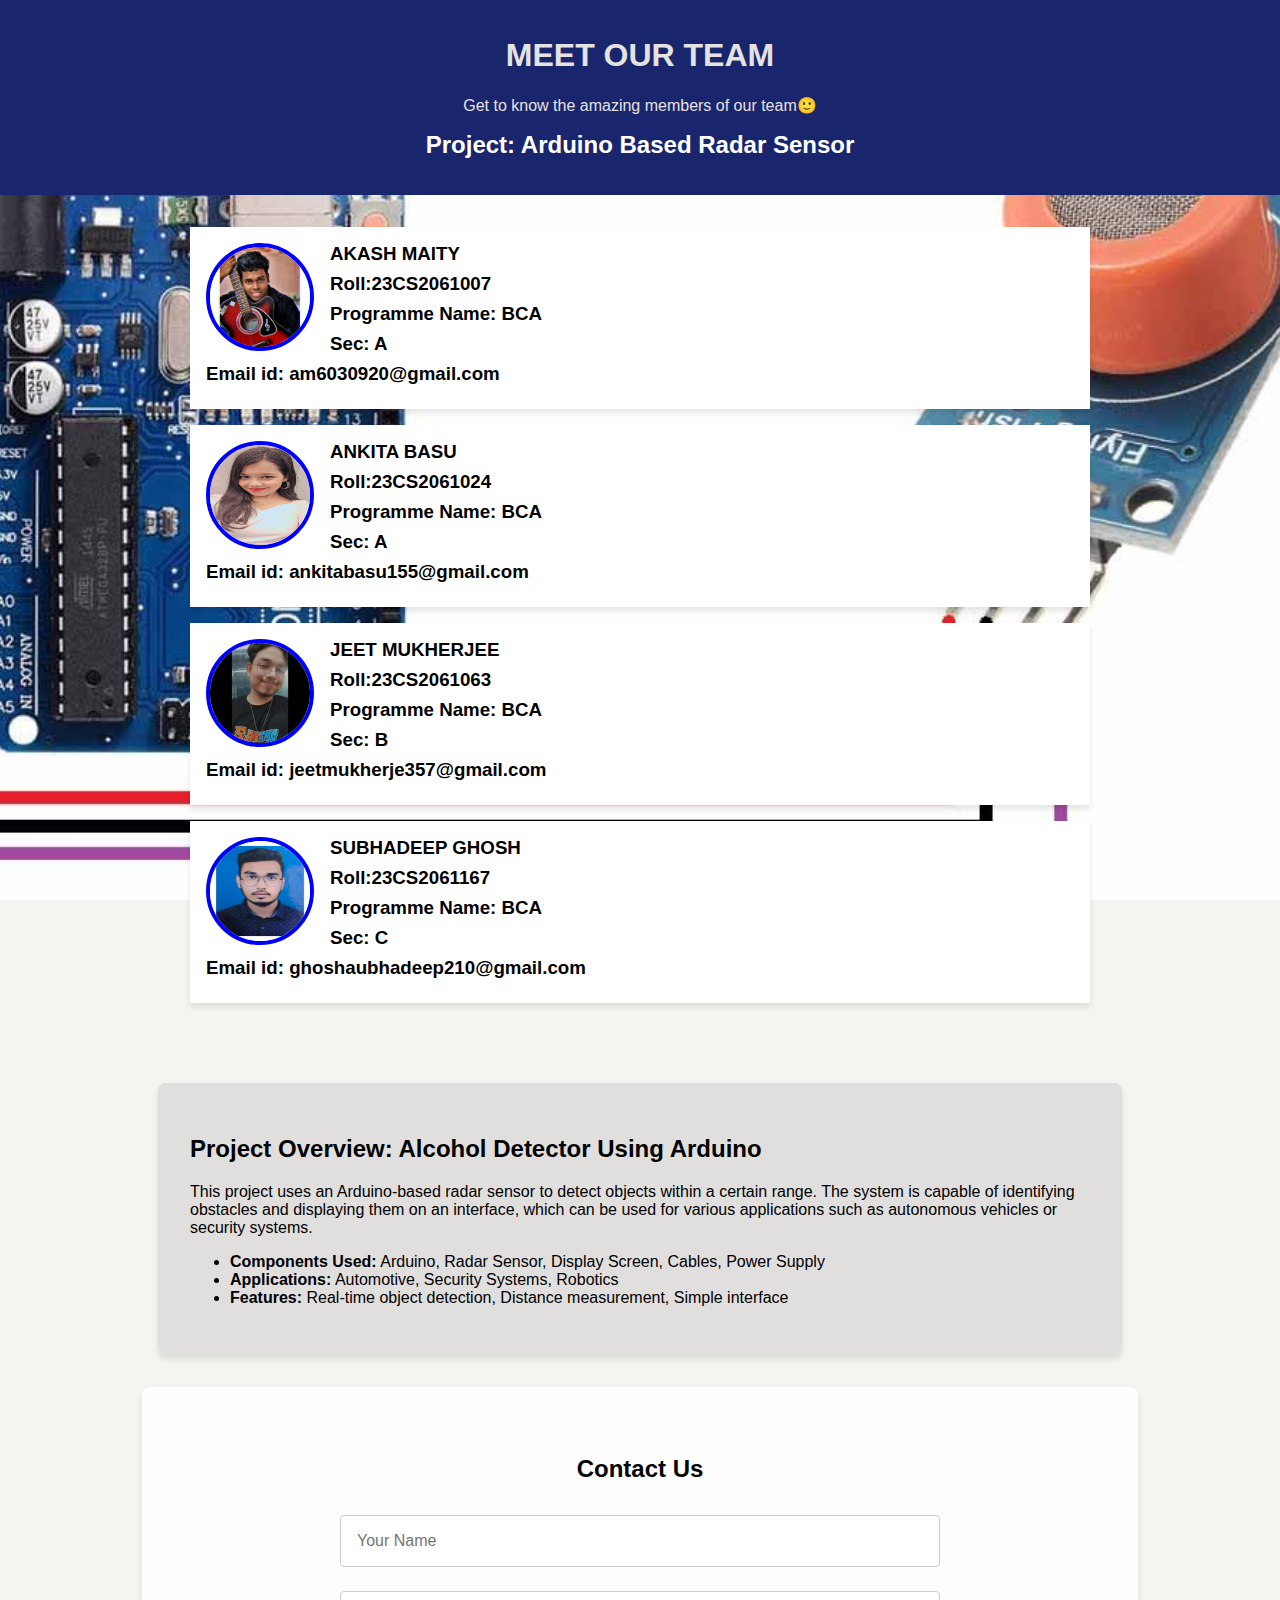
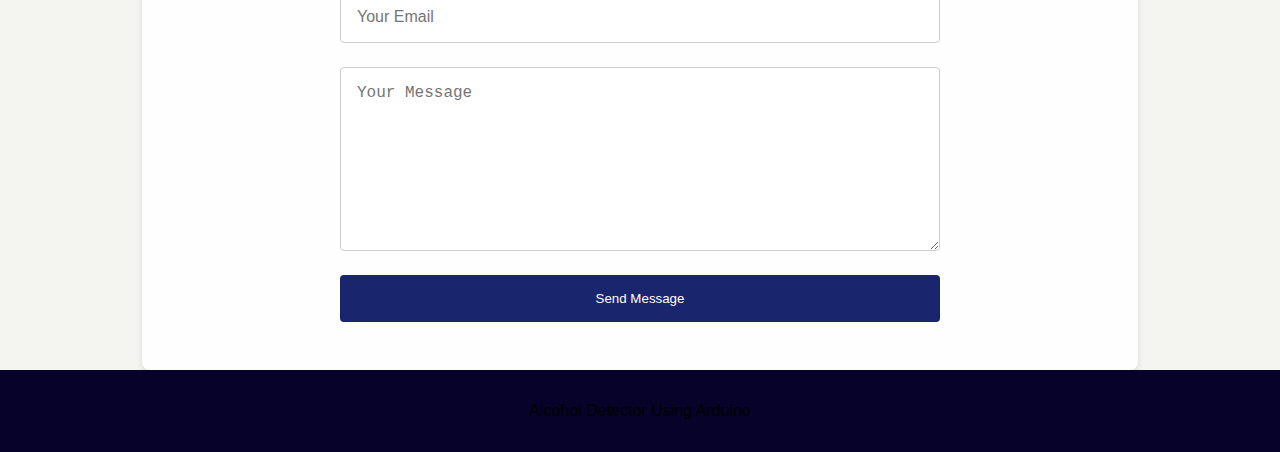
<file: index.html>
<!DOCTYPE html>
<html lang="en">
<head>
    <meta charset="UTF-8">
    <meta name="viewport" content="width=device-width, initial-scale=1.0">
    <title>Group Introduction</title>
    <style>
        body {
            font-family: Arial, sans-serif;
            margin: 0;
            padding: 0;
            background-color: #f4f4f0;
            background-image: url('6.png');
            background-size: cover;
            background-position: center;
            background-attachment: fixed;
            scroll-behavior: smooth;
        }

        header {
            background-color: #19256c;
            color: rgb(229, 226, 226);
            padding: 1rem;
            text-align: center;
        }

        header h2 {
            margin-top: 10px;
            color: #fff;
            font-size: 1.5rem;
        }

        section {
            padding: 2rem;
            max-width: 900px;
            margin: 0 auto;
        }

        .member {
            background-color: white;
            padding: 1rem;
            margin-bottom: 1rem;
            box-shadow: 0 4px 6px rgba(0, 0, 0, 0.1);
        }

        .member img {
            float: left;
            margin-right: 1rem;
            border-radius: 50%;  /* Circular image */
            width: 100px;
            height: 100px;
            border: 4px solid #0000FF; /* Blue border */
        }

        .member h3 {
            margin: 0 0 0.5rem 0;
        }

        .member p {
            margin: 0;
        }

        footer {
            text-align: center;
            padding: 1rem;
            background: #060229;
            color: light rgb(17, 0, 255);
        }

        .project {
            background-color: rgba(220, 217, 217, 0.8);
            padding: 2rem;
            border-radius: 8px;
            box-shadow: 0 4px 6px rgba(0, 0, 0, 0.1);
            margin-top: 2rem;
        }

        @media (max-width: 768px) {
            .member img {
                width: 80px;
                height: 80px;
            }
            .member {
                padding: 0.8rem;
            }
            section {
                padding: 1rem;
            }
        }

        /* Contact Form Styling */
        .contact-section {
            padding: 3rem;
            background-color: rgba(255, 255, 255, 0.9);
            margin-top: 2rem;
            border-radius: 8px;
            box-shadow: 0 4px 6px rgba(0, 0, 0, 0.1);
        }

        .contact-section h2 {
            text-align: center;
            margin-bottom: 2rem;
        }

        form {
            display: flex;
            flex-direction: column;
            gap: 1.5rem;
            max-width: 600px;
            margin: 0 auto;
        }

        input, textarea {
            padding: 1rem;
            font-size: 1rem;
            border: 1px solid #ccc;
            border-radius: 4px;
        }

        textarea {
            resize: vertical;
            height: 150px;
        }

        button {
            padding: 1rem;
            background-color: #19256c;
            color: white;
            border: none;
            border-radius: 4px;
            cursor: pointer;
        }

        button:hover {
            background-color: #060229;
        }
    </style>
</head>
<body>
    <header>
        <h1>MEET OUR TEAM</h1>
        <p>Get to know the amazing members of our team🙂</p>
        <h2>Project: Arduino Based Radar Sensor</h2>
    </header>

    <section>
        <div class="member">
            <img src="2.jpg" alt="AKASH MAITY">
            <h3>AKASH MAITY</h3>
            <h3>Roll:23CS2061007</h3>
            <h3>Programme Name: BCA</h3>
            <h3>Sec: A</h3>
            <h3>Email id: am6030920@gmail.com</h3>
        </div>

        <div class="member">
            <img src="3.jpg" alt="ANKITA BASU">
            <h3>ANKITA BASU</h3>
            <h3>Roll:23CS2061024</h3>
            <h3>Programme Name: BCA</h3>
            <h3>Sec: A</h3>
            <h3>Email id: ankitabasu155@gmail.com</h3>
        </div>

        <div class="member">
            <img src="5.jpg" alt="JEET MUKHERJEE">
            <h3>JEET MUKHERJEE</h3>
            <h3>Roll:23CS2061063</h3>
            <h3>Programme Name: BCA</h3>
            <h3>Sec: B</h3>
            <h3>Email id: jeetmukherje357@gmail.com</h3>
        </div>

        <div class="member">
            <img src="4.jpg" alt="SUBHADEEP GHOSH">
            <h3>SUBHADEEP GHOSH</h3>
            <h3>Roll:23CS2061167</h3>
            <h3>Programme Name: BCA</h3>
            <h3>Sec: C</h3>
            <h3>Email id: ghoshaubhadeep210@gmail.com</h3>
        </div>
    </section>

    <section class="project">
        <h2>Project Overview: Alcohol Detector Using Arduino</h2>
        <p>This project uses an Arduino-based radar sensor to detect objects within a certain range. The system is capable of identifying obstacles and displaying them on an interface, which can be used for various applications such as autonomous vehicles or security systems.</p>
        <ul>
            <li><strong>Components Used:</strong> Arduino, Radar Sensor, Display Screen, Cables, Power Supply</li>
            <li><strong>Applications:</strong> Automotive, Security Systems, Robotics</li>
            <li><strong>Features:</strong> Real-time object detection, Distance measurement, Simple interface</li>
        </ul>
    </section>

    <!-- Contact Us Section -->
    <section class="contact-section">
        <h2>Contact Us</h2>
        <form action="submit_form.php" method="post">
            <input type="text" name="name" placeholder="Your Name" required>
            <input type="email" name="email" placeholder="Your Email" required>
            <textarea name="message" placeholder="Your Message" required></textarea>
            <button type="submit">Send Message</button>
        </form>
    </section>

    <footer>
        <p>Alcohol Detector Using Arduino</p>
    </footer>
</body>
</html>
</file>
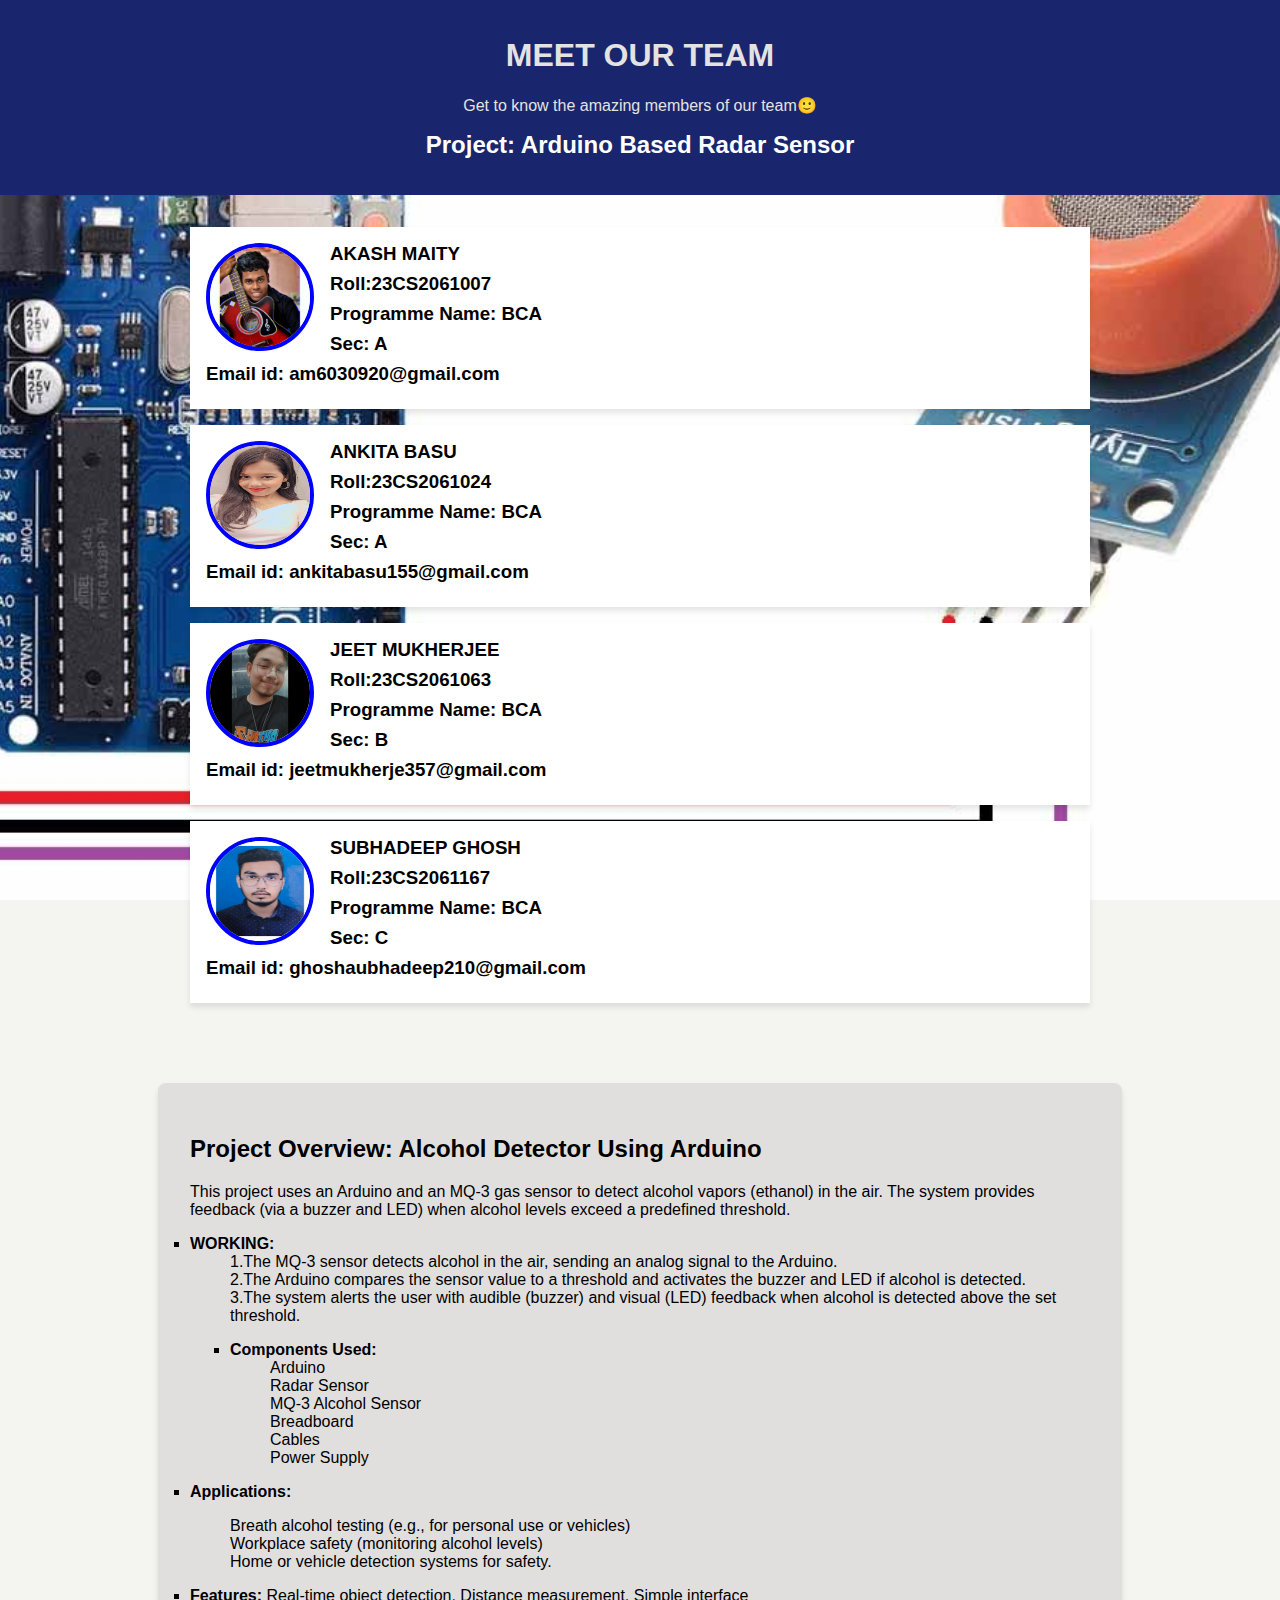
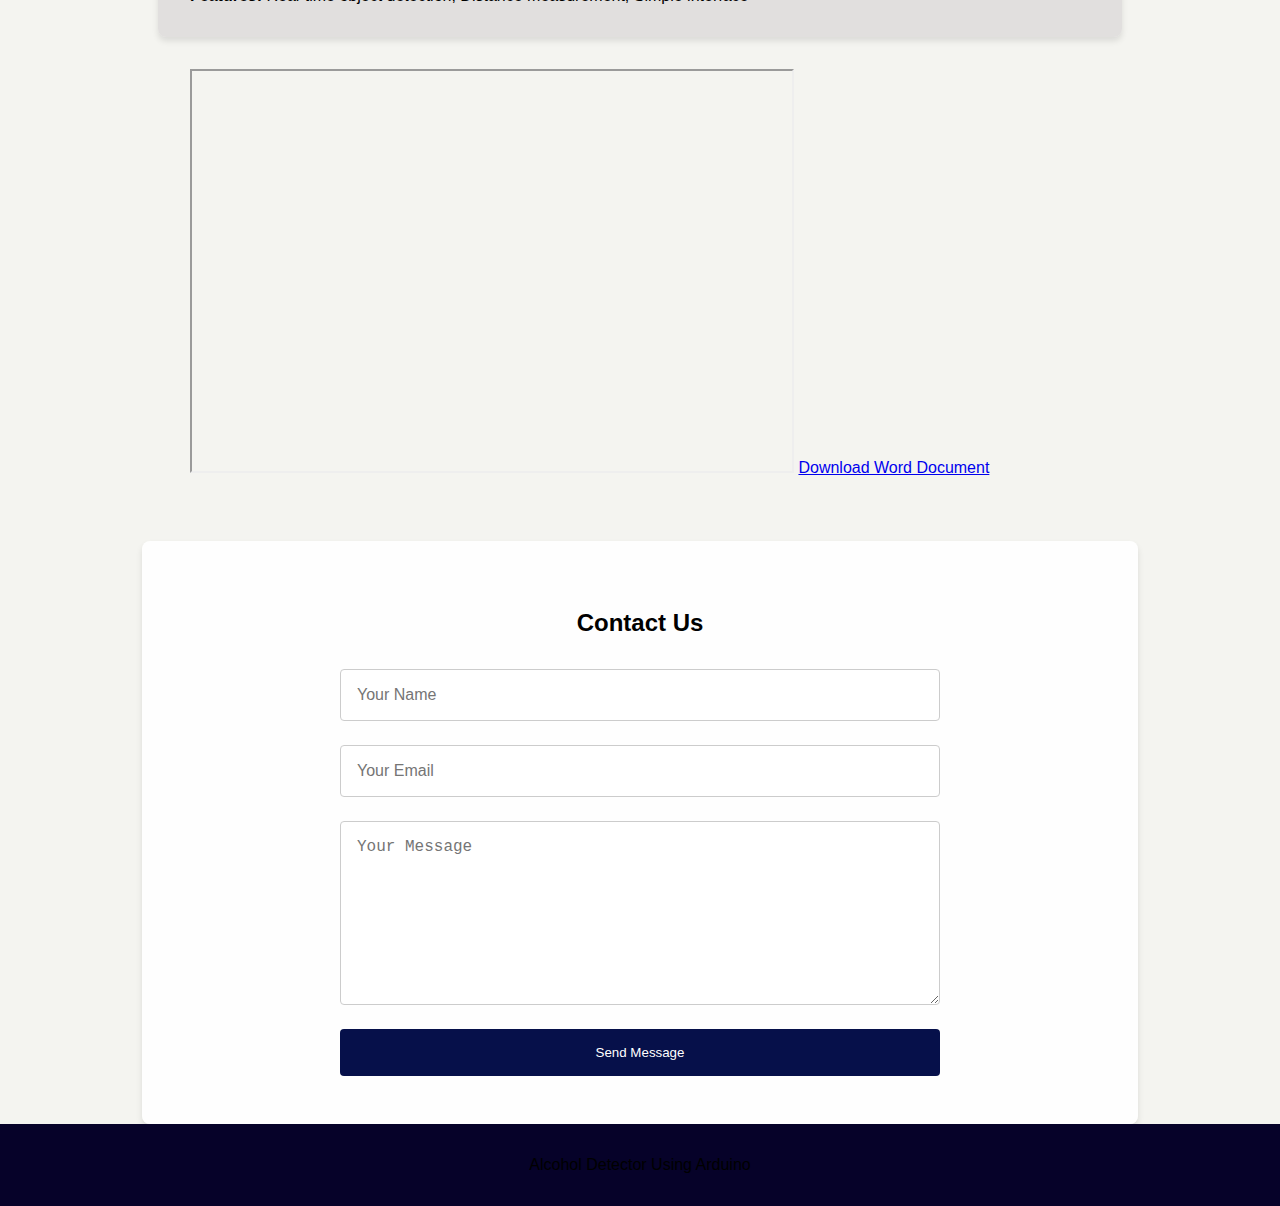
<file: akash1.html>
<!DOCTYPE html>
<html lang="en">
<head>
    <meta charset="UTF-8">
    <meta name="viewport" content="width=device-width, initial-scale=1.0">
    <title>Group Introduction</title>
    <style>
        body {
            font-family: Arial, sans-serif;
            margin: 0;
            padding: 0;
            background-color: #f4f4f0;
            background-image: url('6.png');
            background-size: cover;
            background-position: center;
            background-attachment: fixed;
            scroll-behavior: smooth;
        }

        header {
            background-color: #19256c;
            color: rgb(229, 226, 226);
            padding: 1rem;
            text-align: center;
        }

        header h2 {
            margin-top: 10px;
            color: #fff;
            font-size: 1.5rem;
        }

        section {
            padding: 2rem;
            max-width: 900px;
            margin: 0 auto;
        }

        .member {
            background-color: white;
            padding: 1rem;
            margin-bottom: 1rem;
            box-shadow: 0 4px 6px rgba(0, 0, 0, 0.1);
        }

        .member img {
            float: left;
            margin-right: 1rem;
            border-radius: 50%;  /* Circular image */
            width: 100px;
            height: 100px;
            border: 4px solid #0000FF; /* Blue border */
        }

        .member h3 {
            margin: 0 0 0.5rem 0;
        }

        .member p {
            margin: 0;
        }

        footer {
            text-align: center;
            padding: 1rem;
            background: #060229;
            color: light rgb(9, 4, 78);
        }

        .project {
            background-color: rgba(220, 217, 217, 0.8);
            padding: 2rem;
            border-radius: 8px;
            box-shadow: 0 4px 6px rgba(0, 0, 0, 0.1);
            margin-top: 2rem;
        }

        @media (max-width: 768px) {
            .member img {
                width: 80px;
                height: 80px;
            }
            .member {
                padding: 0.8rem;
            }
            section {
                padding: 1rem;
            }
        }

        /* Contact Form Styling */
        .contact-section {
            padding: 3rem;
            background-color: rgba(255, 255, 255, 0.9);
            margin-top: 2rem;
            border-radius: 8px;
            box-shadow: 0 4px 6px rgba(0, 0, 0, 0.1);
        }

        .contact-section h2 {
            text-align: center;
            margin-bottom: 2rem;
        }

        form {
            display: flex;
            flex-direction: column;
            gap: 1.5rem;
            max-width: 600px;
            margin: 0 auto;
        }

        input, textarea {
            padding: 1rem;
            font-size: 1rem;
            border: 1px solid #ccc;
            border-radius: 4px;
        }

        textarea {
            resize: vertical;
            height: 150px;
        }

        button {
            padding: 1rem;
            background-color: #06104a;
            color: white;
            border: none;
            border-radius: 4px;
            cursor: pointer;
        }

        button:hover {
            background-color: #060229;
        }
    </style>
</head>
<body>

    <header>
        <h1>MEET OUR TEAM</h1>
        <p>Get to know the amazing members of our team🙂</p>
        <h2>Project: Arduino Based Radar Sensor</h2>
        <script src="aka.js"></script>
    </header>

    <section>
        <div class="member">
            <img src="2.jpg" alt="AKASH MAITY">
            <h3>AKASH MAITY</h3>
            <h3>Roll:23CS2061007</h3>
            <h3>Programme Name: BCA</h3>
            <h3>Sec: A</h3>
            <h3>Email id: am6030920@gmail.com</h3>
        </div>

        <div class="member">
            <img src="3.jpg" alt="ANKITA BASU">
            <h3>ANKITA BASU</h3>
            <h3>Roll:23CS2061024</h3>
            <h3>Programme Name: BCA</h3>
            <h3>Sec: A</h3>
            <h3>Email id: ankitabasu155@gmail.com</h3>
        </div>

        <div class="member">
            <img src="5.jpg" alt="JEET MUKHERJEE">
            <h3>JEET MUKHERJEE</h3>
            <h3>Roll:23CS2061063</h3>
            <h3>Programme Name: BCA</h3>
            <h3>Sec: B</h3>
            <h3>Email id: jeetmukherje357@gmail.com</h3>
        </div>

        <div class="member">
            <img src="4.jpg" alt="SUBHADEEP GHOSH">
            <h3>SUBHADEEP GHOSH</h3>
            <h3>Roll:23CS2061167</h3>
            <h3>Programme Name: BCA</h3>
            <h3>Sec: C</h3>
            <h3>Email id: ghoshaubhadeep210@gmail.com</h3>
        </div>
    </section>

    <section class="project">
        <h2>Project Overview: Alcohol Detector Using Arduino</h2>
        <p>This project uses an Arduino and an MQ-3 gas sensor to detect alcohol vapors (ethanol) in the air. The system provides feedback (via a buzzer and LED) when alcohol levels exceed a predefined threshold.</p>
       <li type="square"><strong>WORKING:</strong>
        
        <dd> 
            1.The MQ-3 sensor detects alcohol in the air, sending an analog signal to the Arduino.
            <br>
            2.The Arduino compares the sensor value to a threshold and activates the buzzer and LED if alcohol is detected.
            <br>
            3.The system alerts the user with audible (buzzer) and visual (LED) feedback when alcohol is detected above the set threshold.

        </dd>
    </li>
        <ul>
            <li type="square"><strong>Components Used:</strong> 
                <ul>Arduino</ul> 
                <ul>Radar Sensor</ul> 
                <ul>MQ-3 Alcohol Sensor</ul>
                <ul>Breadboard </ul>
            <ul>Cables </ul>
                <ul>Power Supply</ul>
                </li>
        </ul>
        <li type="square"><strong>Applications:</strong></li>
        <ul>
            Breath alcohol testing (e.g., for personal use or vehicles)
            <br>
            Workplace safety (monitoring alcohol levels)
            <br>
            Home or vehicle detection systems for safety.
        </ul>
        <li type="square"><strong>Features:</strong> Real-time object detection, Distance measurement, Simple interface</li>
    </section>
    <section>
    <!-- Word File Embed -->
    <iframe src="7.docx" width="600" height="400"></iframe>

    <!-- Word File Download Link -->
    <a href="7.docx" download>Download Word Document</a>
        </section>
    <!-- Contact Us Section -->
    <section class="contact-section">
        <h2>Contact Us</h2>
        <form action="submit_form.php" method="post">
            <input type="text" name="name" placeholder="Your Name" required>
            <input type="email" name="email" placeholder="Your Email" required>
            <textarea name="message" placeholder="Your Message" required></textarea>
            <button type="submit">Send Message</button>
        </form>
    </section>

    <footer>
        <p>Alcohol Detector Using Arduino</p>
    </footer>
</body>
</html>
</file>
